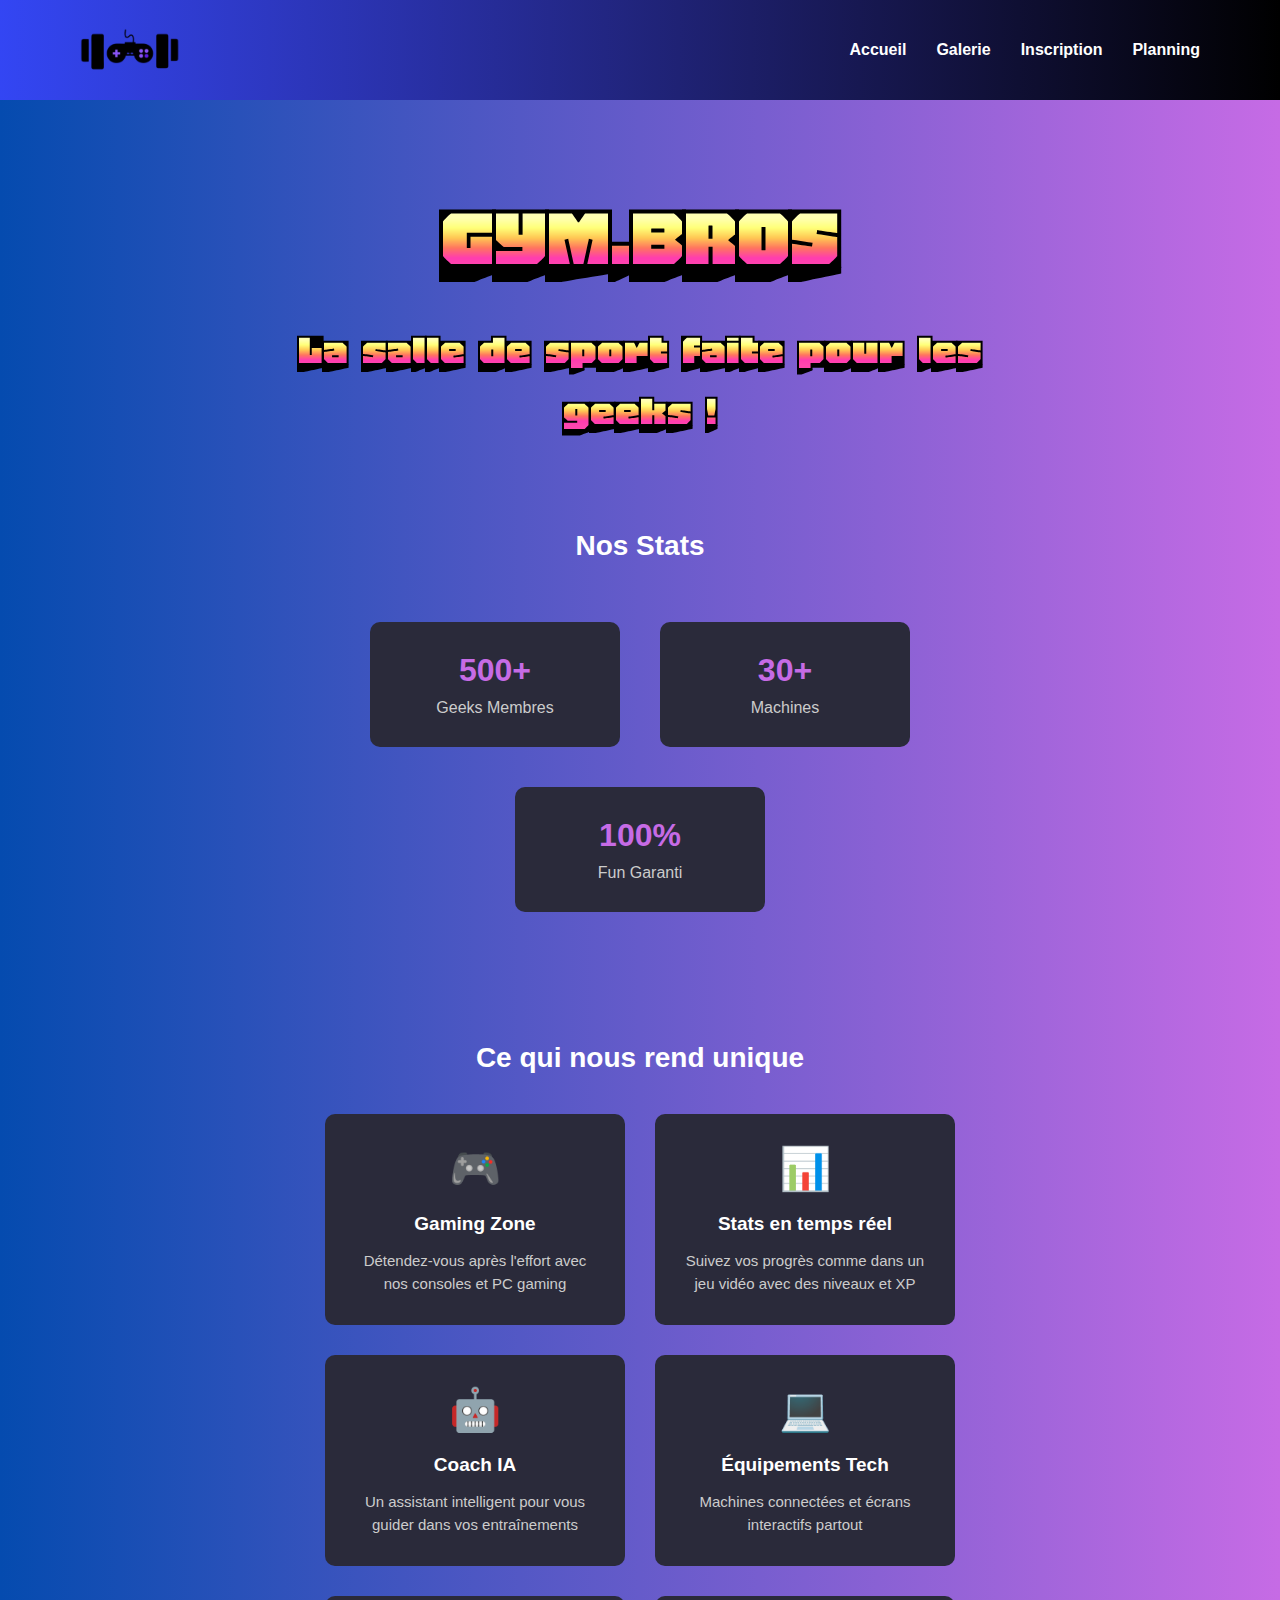
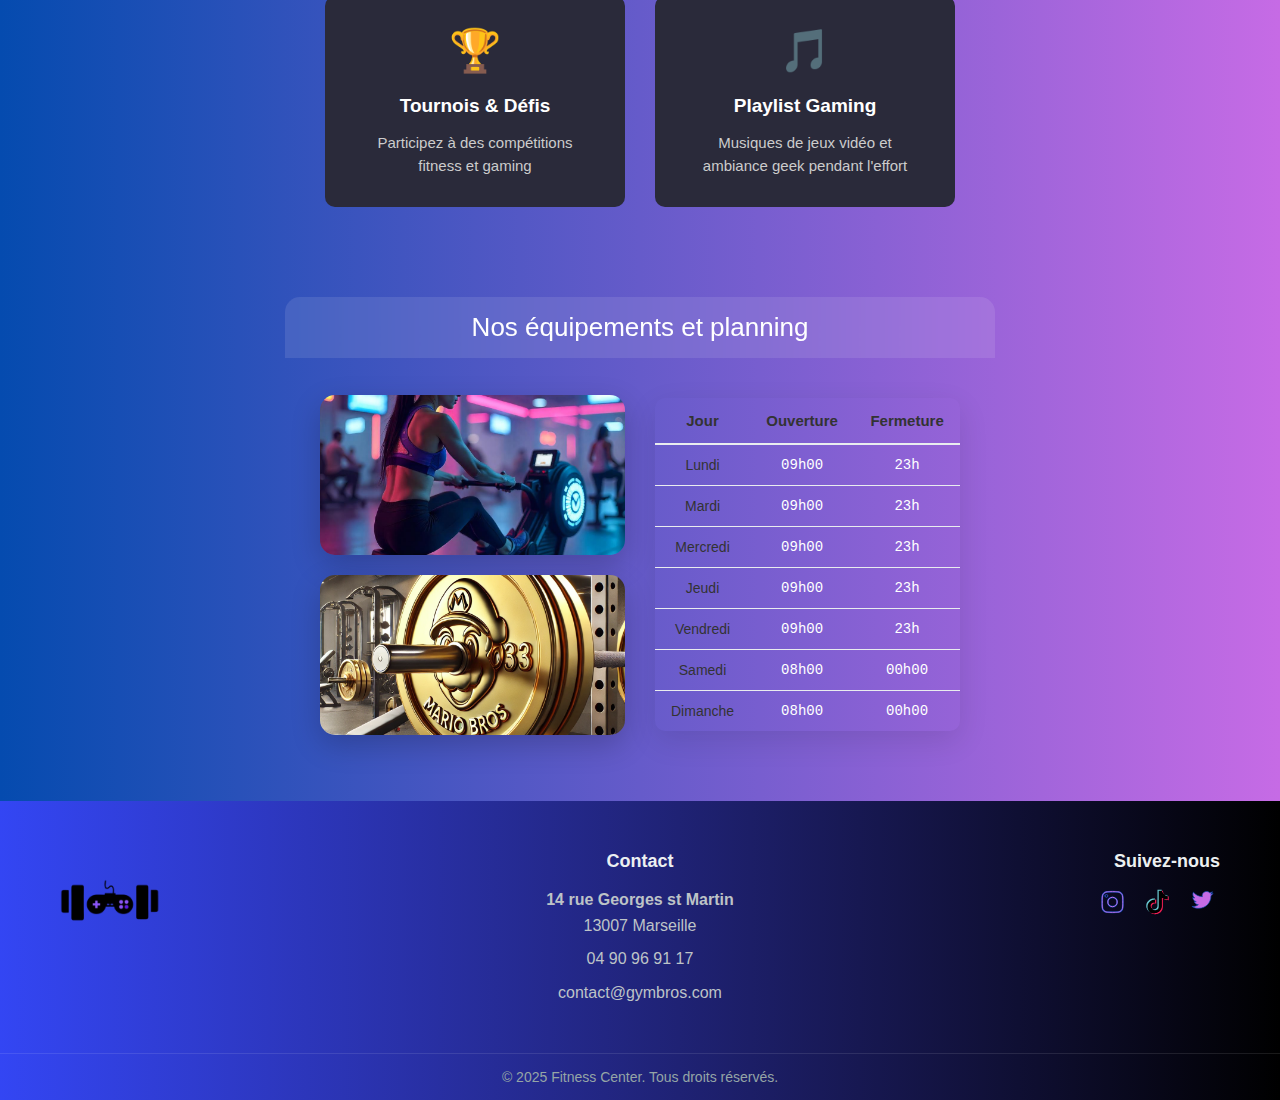
<file: LA VRAIE SALLE DE SPORT/index.html>
<!DOCTYPE html>
<html lang="fr">

<head>
    <meta charset="UTF-8">
    <title>GeekFit - Salle de Sport pour Geeks</title>
    <link rel="stylesheet" href="assets/CSS/style.css">
    <link rel="preconnect" href="https://fonts.googleapis.com">
    <link rel="preconnect" href="https://fonts.gstatic.com" crossorigin>
    <link href="https://fonts.googleapis.com/css2?family=Honk&display=swap" rel="stylesheet">
    <title>Accueil</title>
</head>

<body>
    <!-- Barre de navigation -->
    <header>
            <nav>
                <img src="assets/IMG/logogym.png" alt="logo muscu" height="100px" width="100px">
            <div class="right">
                <a href="index.html">Accueil</a>
                <a href="gallery.html">Galerie</a>
                <a href="inscription.html">Inscription</a>
                <a href="planning.html">Planning</a>
            </div>
            </nav>
    </header>

    <!-- Section principale -->
    <section class="hero">
        <div class="container">
            <h1>GYM.BROS</h1>
            <p>La salle de sport faite pour les geeks !</p>
        </div>
    </section>

    <!-- Section statistiques -->
    <section class="stats">
        <div class="container">
            <h2>Nos Stats</h2>
            <div class="stats-grid">
                <div class="stat-item">
                    <div class="stat-number">500+</div>
                    <div class="stat-label">Geeks Membres</div>
                </div>
                <div class="stat-item">
                    <div class="stat-number">30+</div>
                    <div class="stat-label">Machines</div>
                </div>
                <div class="stat-item">
                    <div class="stat-number">100%</div>
                    <div class="stat-label">Fun Garanti</div>
                </div>
            </div>
        </div>
    </section>

    <!-- Section fonctionnalités -->
    <section class="features">
        <div class="container">
            <h2>Ce qui nous rend unique</h2>
            <div class="features-grid">
                <div class="feature-card">
                    <div class="feature-icon">🎮</div>
                    <h3 class="feature-title">Gaming Zone</h3>
                    <p class="feature-text">Détendez-vous après l'effort avec nos consoles et PC gaming</p>
                </div>

                <div class="feature-card">
                    <div class="feature-icon">📊</div>
                    <h3 class="feature-title">Stats en temps réel</h3>
                    <p class="feature-text">Suivez vos progrès comme dans un jeu vidéo avec des niveaux et XP</p>
                </div>

                <div class="feature-card">
                    <div class="feature-icon">🤖</div>
                    <h3 class="feature-title">Coach IA</h3>
                    <p class="feature-text">Un assistant intelligent pour vous guider dans vos entraînements</p>
                </div>

                <div class="feature-card">
                    <div class="feature-icon">💻</div>
                    <h3 class="feature-title">Équipements Tech</h3>
                    <p class="feature-text">Machines connectées et écrans interactifs partout</p>
                </div>

                <div class="feature-card">
                    <div class="feature-icon">🏆</div>
                    <h3 class="feature-title">Tournois & Défis</h3>
                    <p class="feature-text">Participez à des compétitions fitness et gaming</p>
                </div>

                <div class="feature-card">
                    <div class="feature-icon">🎵</div>
                    <h3 class="feature-title">Playlist Gaming</h3>
                    <p class="feature-text">Musiques de jeux vidéo et ambiance geek pendant l'effort</p>
                </div>
            </div>
        </div>
    </section>

    <!-- Section machine et tableau -->
    <section>
        <div class="section-container">
            <div class="section-header">

                <h2 class="section-title">Nos équipements et planning</h2>
            </div>

            <div class="content-wrapper">
                <div class="images-section">
                    <div class="image-container">
                        <img src="assets/IMG/freepik__a-connected-rower-in-the-style-of-nintendos-mario-__89651.jpeg"
                            alt="Équipement fitness moderne">
                    </div>
                    <div class="image-container">
                        <img src="assets/IMG/mariopoid.webp" alt="Équipement de musculation">
                    </div>
                </div>

                <div class="planning-section">
                    <table class="planning-table">
                        <thead>
                            <tr>
                                <th>Jour</th>
                                <th>Ouverture</th>
                                <th>Fermeture</th>
                            </tr>
                        </thead>
                        <tbody>
                            <tr>
                                <td class="day-cell">Lundi</td>
                                <td class="time-cell">09h00</td>
                                <td class="time-cell">23h</td>
                            </tr>
                            <tr>
                                <td class="day-cell">Mardi</td>
                                <td class="time-cell">09h00</td>
                                <td class="time-cell">23h</td>
                            </tr>
                            <tr>
                                <td class="day-cell">Mercredi</td>
                                <td class="time-cell">09h00</td>
                                <td class="time-cell">23h</td>
                            </tr>
                            <tr>
                                <td class="day-cell">Jeudi</td>
                                <td class="time-cell">09h00</td>
                                <td class="time-cell">23h</td>
                            </tr>
                            <tr>
                                <td class="day-cell">Vendredi</td>
                                <td class="time-cell">09h00</td>
                                <td class="time-cell">23h</td>
                            </tr>
                            <tr>
                                <td class="day-cell">Samedi</td>
                                <td class="time-cell">08h00</td>
                                <td class="time-cell">00h00</td>
                            </tr>
                            <tr>
                                <td class="day-cell">Dimanche</td>
                                <td class="time-cell">08h00</td>
                                <td class="time-cell">00h00</td>
                            </tr>
                        </tbody>
                    </table>
                </div>
            </div>
        </div>
    </section>



<footer>
    <footer class="footer">
        <div class="footer-content">
            <!-- Logo à gauche -->
            <div class="footer-section logo-section">

                <img src="assets/IMG/logogym.png" width="100px" height="100px">
            </div>

            <!-- Contact au milieu -->
            <div class="footer-section contact-section">
                <h3>Contact</h3>
                <div class="contact-info">
                    <p><strong>14 rue Georges st Martin</strong><br>
                        13007 Marseille</p>
                    <p>04 90 96 91 17</p>
                    <p>contact@gymbros.com</p>
                </div>
            </div>

            <!-- Réseaux sociaux à droite -->
            <div class="footer-section social-section">
                <h3>Suivez-nous</h3>
                <div class="social-icons">
                    <a href=""><img src="assets/IMG/instagram-svgrepo-com.svg" width="35px" height="30px"></a>
                    <a href=""><img src="assets/IMG/tiktok-svgrepo-com.svg" width="35px" height="30px"></a>
                    <a href=""><img src="assets/IMG/twitter-154-svgrepo-com.svg" width="35px" height="30px"></a>
                </div>
            </div>
        </div>

        <div class="footer-bottom">
            <p>&copy; 2025 Fitness Center. Tous droits réservés.</p>
        </div>
    </footer>
</footer>
</body>
</html>
</file>
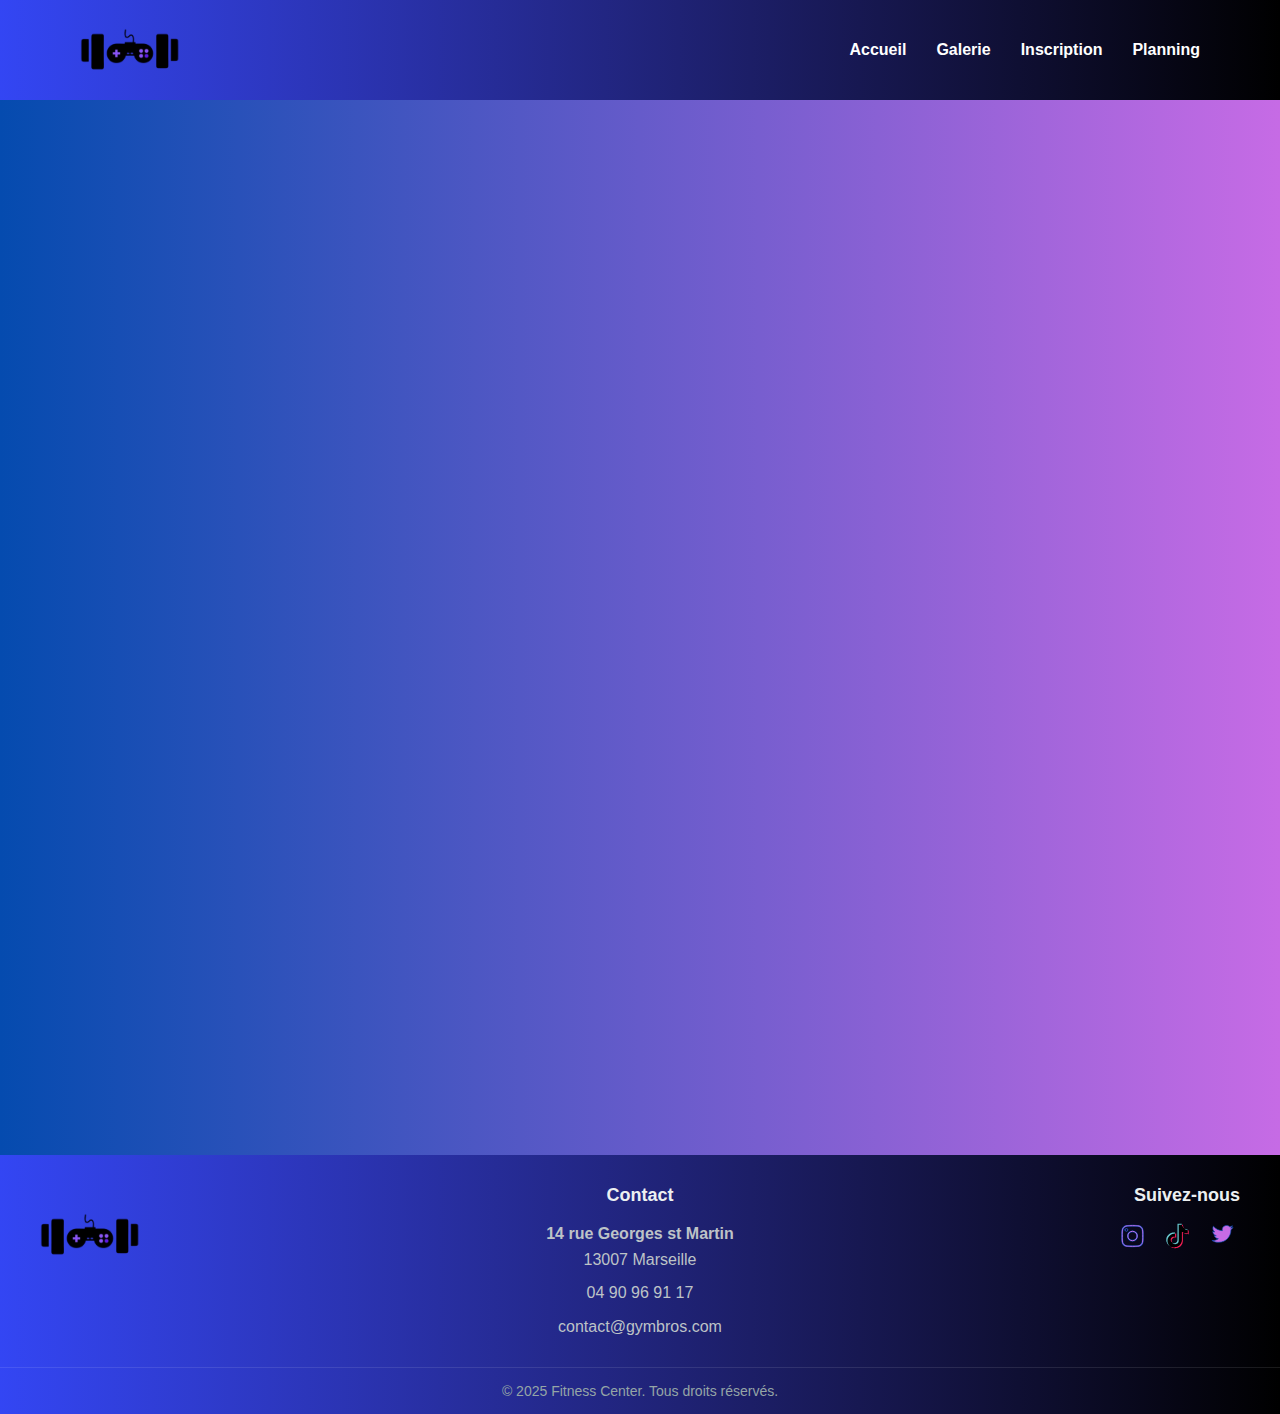
<file: LA VRAIE SALLE DE SPORT/gallery.html>
<!DOCTYPE html>
<html lang="fr">
<head>
  <meta charset="UTF-8">
  <link rel="stylesheet" href="assets/CSS/commun.css">
  <link rel="stylesheet" href="assets/CSS/gallery.css">
  <title>Galerie Responsive</title>
</head>
<body>
    <header>
            <nav>
                <img src="assets/IMG/logogym.png" alt="logo muscu" height="100px" width="100px">
            <div class="right">
                <a href="index.html">Accueil</a>
                <a href="gallery.html">Galerie</a>
                <a href="inscription.html">Inscription</a>
                <a href="planning.html">Planning</a>
            </div>
            </nav>
    </header>



  <section class="gallery">
    <img src="assets/IMG/couple.png" alt="Image 1">
    <img src="assets/IMG/haltère.jpg" alt="Image 2">
    <img src="assets/IMG/monsterhunter.webp" alt="Image 3">
    <img src="assets/IMG/sallemario.webp" alt="Image 4">
    <img src="assets/IMG/couple.png" alt="Image 5">
    <img src="assets/IMG/haltère.jpg" alt="Image 6">
    <img src="assets/IMG/monsterhunter.webp"Image 7">
    <img src="assets/IMG/sallemario.webp" alt="Image 8">
    <img src="assets/IMG/couple.png" alt="Image 9">
    <img src="assets/IMG/haltère.jpg" alt="Image 10">
    <img src="assets/IMG/monsterhunter.webp" alt="Image 11">
    <img src="assets/IMG/sallemario.webp" alt="Image 12">
    <img src="assets/IMG/couple.png" alt="Image 13">
    <img src="assets/IMG/haltère.jpg" alt="Image 14">
    <img src="assets/IMG/monsterhunter.webp" alt="Image 15">
    <img src="assets/IMG/sallemario.webp" alt="Image 16">
  </section>
<footer>
    <footer class="footer">
        <div class="footer-content">
            <!-- Logo à gauche -->
            <div class="footer-section logo-section">

                <img src="assets/IMG/logogym.png" width="100px" height="100px">
            </div>

            <!-- Contact au milieu -->
            <div class="footer-section contact-section">
                <h3>Contact</h3>
                <div class="contact-info">
                    <p><strong>14 rue Georges st Martin</strong><br>
                        13007 Marseille</p>
                    <p>04 90 96 91 17</p>
                    <p>contact@gymbros.com</p>
                </div>
            </div>

            <!-- Réseaux sociaux à droite -->
            <div class="footer-section social-section">
                <h3>Suivez-nous</h3>
                <div class="social-icons">
                    <a href=""><img src="assets/IMG/instagram-svgrepo-com.svg" width="35px" height="30px"></a>
                    <a href=""><img src="assets/IMG/tiktok-svgrepo-com.svg" width="35px" height="30px"></a>
                    <a href=""><img src="assets/IMG/twitter-154-svgrepo-com.svg" width="35px" height="30px"></a>
                </div>
            </div>
        </div>

        <div class="footer-bottom">
            <p>&copy; 2025 Fitness Center. Tous droits réservés.</p>
        </div>
    </footer>
</footer>
</body>
</html>
</file>
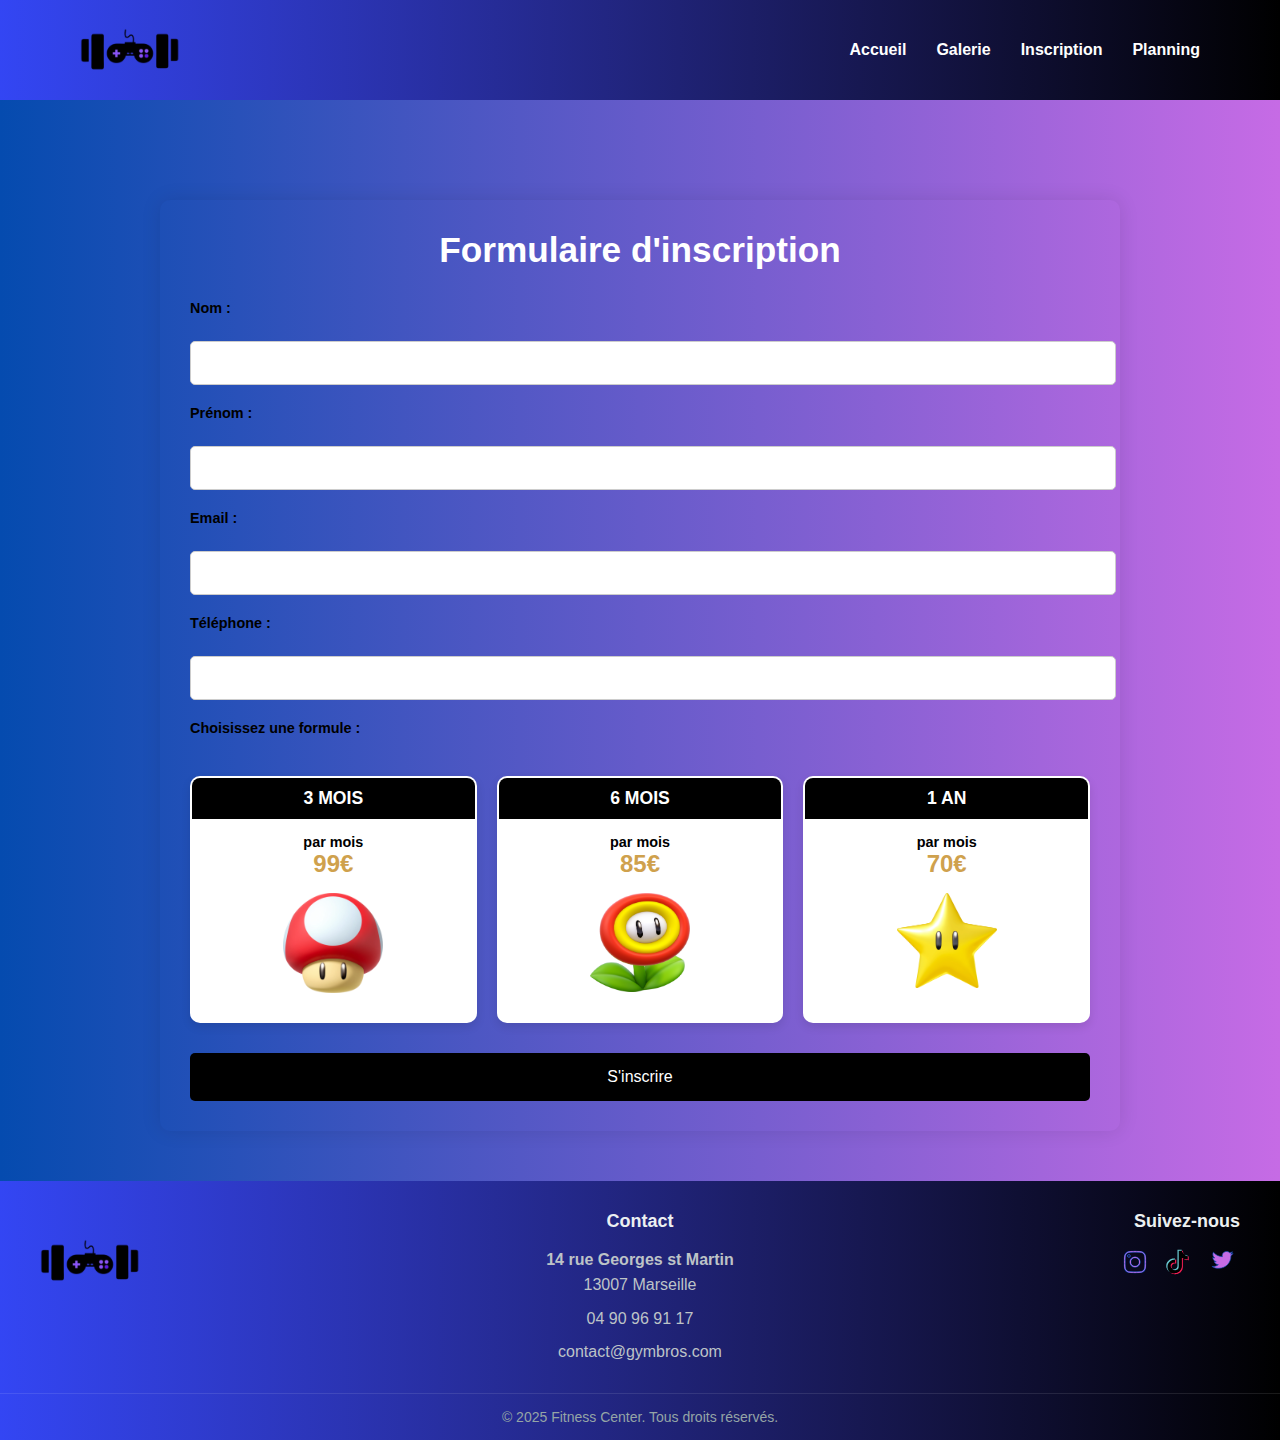
<file: LA VRAIE SALLE DE SPORT/inscription.html>
<!DOCTYPE html>
<html lang="fr">
<head>
  <meta charset="UTF-8">
  <title>Inscription - Abonnement</title>
  <link rel="stylesheet" href="assets/CSS/commun.css">
  <link rel="stylesheet" href="assets/CSS/inscription.css">
  
</head>
<body>
   <header>
            <nav>
                <img src="assets/IMG/logogym.png" alt="logo muscu" height="100px" width="100px">
            <div class="right">
                <a href="index.html">Accueil</a>
                <a href="gallery.html">Galerie</a>
                <a href="inscription.html">Inscription</a>
                <a href="planning.html">Planning</a>
            </div>
            </nav>
    </header>

  <div class="container">
    <h2>Formulaire d'inscription</h2>
    <form>
      <label for="nom">Nom :</label>
      <input type="text" id="nom" name="nom" required>

      <label for="prenom">Prénom :</label>
      <input type="text" id="prenom" name="prenom" required>

      <label for="email">Email :</label>
      <input type="email" id="email" name="email" required>

      <label for="tel">Téléphone :</label>
      <input type="tel" id="tel" name="tel" required>

      <label>Choisissez une formule :</label>
      <div class="abonnements">
        <label class="card">
          <input type="radio" name="abonnement" value="3mois" required>
          <h3>3 MOIS</h3>
          <p>par mois</p>
          <div class="price">99€</div>
          <img src="assets/IMG/Champi_MK8.webp" alt="7.5kg">
        </label>

        <label class="card">
          <input type="radio" name="abonnement" value="6mois">
          <h3>6 MOIS</h3>
          <p>par mois</p>
          <div class="price">85€</div>
          <img src="assets/IMG/SM3DWFleurDeFeu.webp" alt="25kg">
        </label>

        <label class="card">
          <input type="radio" name="abonnement" value="1an">
          <h3>1 AN</h3>
          <p>par mois</p>
          <div class="price">70€</div>
          <img src="assets/IMG/MK8SuperEtoile.webp" alt="50kg">
        </label>
      </div>

      <input type="submit" value="S'inscrire">
    </form>
  </div>
  <footer>
    <footer class="footer">
        <div class="footer-content">
            <!-- Logo à gauche -->
            <div class="footer-section logo-section">

                <img src="assets/IMG/logogym.png" width="100px" height="100px">
            </div>

            <!-- Contact au milieu -->
            <div class="footer-section contact-section">
                <h3>Contact</h3>
                <div class="contact-info">
                    <p><strong>14 rue Georges st Martin</strong><br>
                        13007 Marseille</p>
                    <p>04 90 96 91 17</p>
                    <p>contact@gymbros.com</p>
                </div>
            </div>

            <!-- Réseaux sociaux à droite -->
            <div class="footer-section social-section">
                <h3>Suivez-nous</h3>
                <div class="social-icons">
                    <a href=""><img src="assets/IMG/instagram-svgrepo-com.svg"35px" height="30px"></a>
                    <a href=""><img src="assets/IMG/tiktok-svgrepo-com.svg" width="35px" height="30px"></a>
                    <a href=""><img src="assets/IMG/twitter-154-svgrepo-com.svg" width="35px" height="30px"></a>
                </div>
            </div>
        </div>

        <div class="footer-bottom">
            <p>&copy; 2025 Fitness Center. Tous droits réservés.</p>
        </div>
    </footer>
</footer>
</body>
</html>
</file>
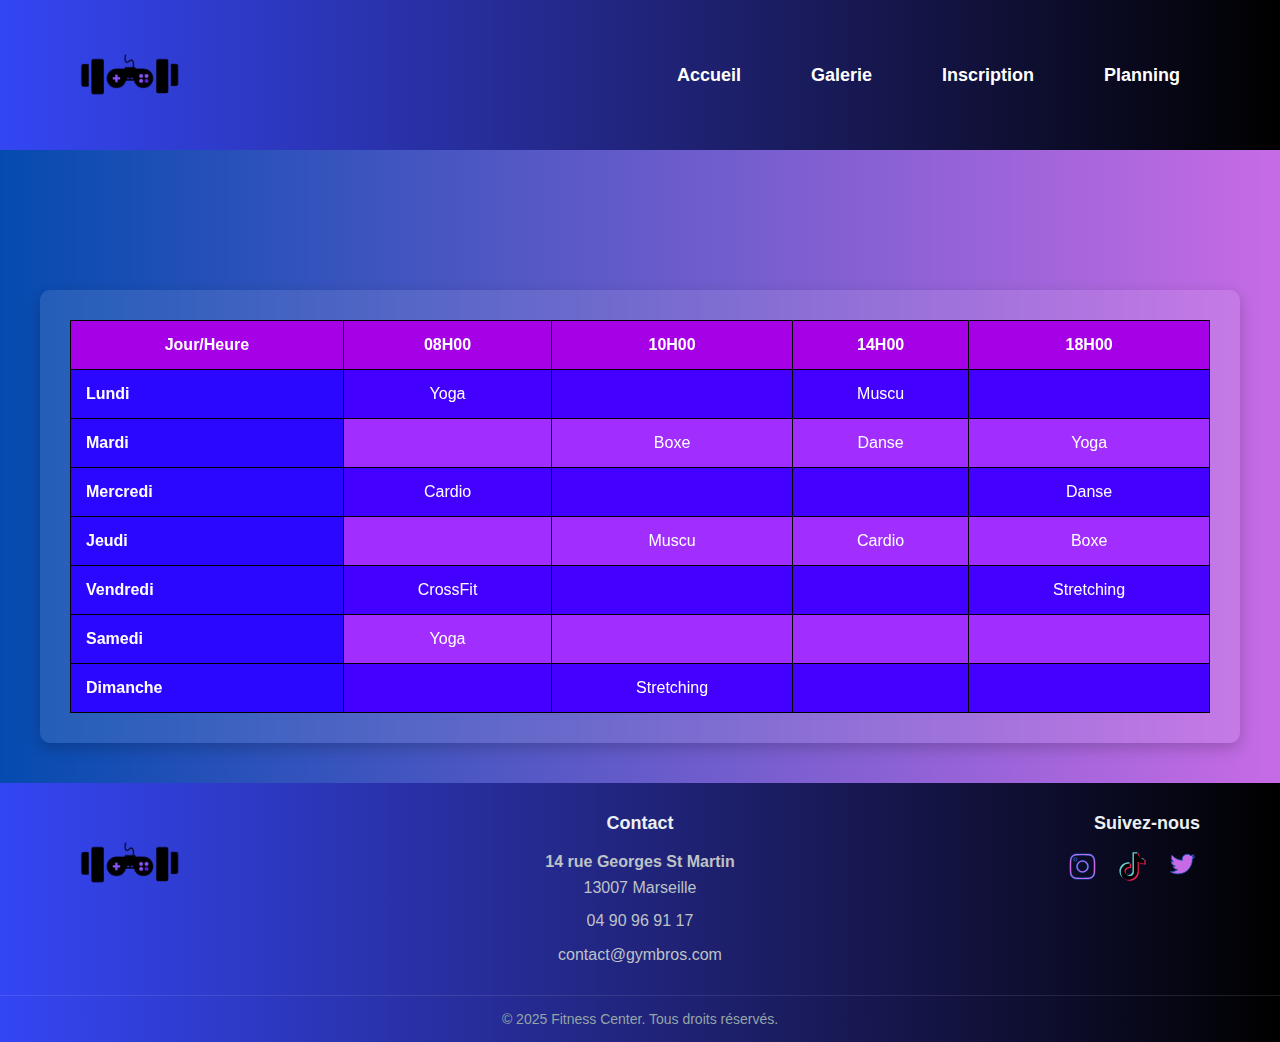
<file: LA VRAIE SALLE DE SPORT/planning.html>
<!DOCTYPE html>
<html lang="fr">
<head>
    <meta charset="UTF-8">
    <meta name="viewport" content="width=device-width, initial-scale=1.0">
    <title>Planning - Fitness Center</title>
    <link rel="stylesheet" href="assets/CSS/commun.css">
    <link rel="stylesheet" href="assets/CSS/planning.css">
</head>

<body>
    <header>
        <nav>
            <img src="assets/IMG/logogym.png" alt="logo muscu" class="logo">
            <div class="right">
                <a href="index.html">Accueil</a>
                <a href="gallery.html">Galerie</a>
                <a href="inscription.html">Inscription</a>
                <a href="planning.html">Planning</a>
            </div>
        </nav>
    </header>

    <main>
        <div class="table-container">
            <table>
                <thead>
                    <tr>
                        <th>Jour/Heure</th>
                        <th>08H00</th>
                        <th>10H00</th>
                        <th>14H00</th>
                        <th>18H00</th>
                    </tr>
                </thead>
                <tbody>
                    <tr>
                        <td>Lundi</td>
                        <td>Yoga</td>
                        <td></td>
                        <td>Muscu</td>
                        <td></td>
                    </tr>
                    <tr>
                        <td>Mardi</td>
                        <td></td>
                        <td>Boxe</td>
                        <td>Danse</td>
                        <td>Yoga</td>
                    </tr>
                    <tr>
                        <td>Mercredi</td>
                        <td>Cardio</td>
                        <td></td>
                        <td></td>
                        <td>Danse</td>
                    </tr>
                    <tr>
                        <td>Jeudi</td>
                        <td></td>
                        <td>Muscu</td>
                        <td>Cardio</td>
                        <td>Boxe</td>
                    </tr>
                    <tr>
                        <td>Vendredi</td>
                        <td>CrossFit</td>
                        <td></td>
                        <td></td>
                        <td>Stretching</td>
                    </tr>
                    <tr>
                        <td>Samedi</td>
                        <td>Yoga</td>
                        <td></td>
                        <td></td>
                        <td></td>
                    </tr>
                    <tr>
                        <td>Dimanche</td>
                        <td></td>
                        <td>Stretching</td>
                        <td></td>
                        <td></td>
                    </tr>
                </tbody>
            </table>
        </div>
    </main>

    <footer>
        <div class="footer-content">
            <!-- Logo à gauche -->
            <div class="footer-section logo-section">
                <img src="assets/IMG/logogym.png" alt="Logo Fitness Center">
            </div>

            <!-- Contact au milieu -->
            <div class="footer-section contact-section">
                <h3>Contact</h3>
                <div class="contact-info">
                    <p><strong>14 rue Georges St Martin</strong><br>
                        13007 Marseille</p>
                    <p>04 90 96 91 17</p>
                    <p>contact@gymbros.com</p>
                </div>
            </div>

            <!-- Réseaux sociaux à droite -->
            <div class="footer-section social-section">
                <h3>Suivez-nous</h3>
                <div class="social-icons">
                    <a href="#" aria-label="Instagram">
                        <img src="assets/IMG/instagram-svgrepo-com.svg" alt="Instagram">
                    </a>
                    <a href="#" aria-label="TikTok">
                        <img src="assets/IMG/tiktok-svgrepo-com.svg" alt="TikTok">
                    </a>
                    <a href="#" aria-label="Twitter">
                        <img src="assets/IMG/twitter-154-svgrepo-com.svg" alt="Twitter">
                    </a>
                </div>
            </div>
        </div>

        <div class="footer-bottom">
            <p>&copy; 2025 Fitness Center. Tous droits réservés.</p>
        </div>
    </footer>
</body>
</html>
</file>
<file: LA VRAIE SALLE DE SPORT/assets/CSS/style.css>
* {
    margin: 0;
    padding: 0;
    box-sizing: border-box;
}

body {
    font-family: Arial, sans-serif;
    color: white;
    background: linear-gradient(to right, #054BAF, #C66BE5);
}

/* Barre de navigation */
header {
    background: linear-gradient(to right, rgba(59, 69, 255, 0.856), #000000);
    padding: 0 40px;
    align-content: space-between;
    margin-bottom: 100px;
    nav {
        display: flex;
        align-items: center;
        justify-content: space-between;
        padding: 0 40px; 
    }
    .right {
        display: flex;
        gap: 30px; 
    }
    
    .right a {
        text-decoration: none;
        color: rgb(255, 255, 255);
        font-weight: bold;
    }
    
    a:hover{
        color: #C66BE5;
    }
}



/* Section principale (hero) */
.hero {
    height: 300px;
    display: flex;
    align-items: center;
    justify-content: center;
    text-align: center;
}

.hero h1 {
    font-size: 150px;
    color: #000000;
    margin-bottom: 20px;
    font-family: "Honk", system-ui;
    font-optical-sizing: auto;
    font-weight: 400;
    font-style: normal;
    font-variation-settings:
        "MORF" 15,
        "SHLN" 50;

}

.hero p {
    font-size: 75px;
    color: #cccccc;
    margin-bottom: 30px;
    font-family: "Honk", system-ui;
    font-optical-sizing: auto;
    font-weight: 400;
    font-style: normal;
    font-variation-settings:
        "MORF" 15,
        "SHLN" 50;
    
}



/* Container pour centrer le contenu */
.container {
    max-width: 1000px;
    margin: 0 auto;
    padding: 0 20px;
}

/* Section des statistiques */
.stats {
    padding: 60px 0;
    margin-top: 30px;

}

.stats h2 {
    text-align: center;
    font-size: 32px;
    margin-bottom: 40px;
    color: #ffffff;
}

.stats-grid {
    display: flex;
    justify-content: space-around;
    flex-wrap: wrap;
}

.stat-item {
    text-align: center;
    margin: 20px;
    background-color: #2a2a3a;
    padding: 30px 20px;
    border-radius: 10px;
    min-width: 200px;
}

.stat-number {
    font-size: 36px;
    color: #C66BE5;
    font-weight: bold;
}

.stat-label {
    font-size: 16px;
    color: #cccccc;
    margin-top: 10px;
}

/* Section des fonctionnalités */
.features {
    padding: 60px 0;

}

.features h2 {
    text-align: center;
    font-size: 32px;
    margin-bottom: 40px;
    color: #ffffff;
}

.features-grid {
    display: flex;
    flex-wrap: wrap;
    gap: 30px;
    justify-content: center;
}

.feature-card {
    background-color: #2a2a3a;
    padding: 30px;
    border-radius: 10px;
    width: 300px;
    text-align: center;
}

.feature-icon {
    font-size: 48px;
    
    margin-bottom: 20px;
}

.feature-title {
    font-size: 20px;
    margin-bottom: 15px;
    color: white;
}

.feature-text {
    color: #cccccc;
    line-height: 1.5;
}



section>.table {
    display: flex;
    justify-content: flex-end;
}

table {
    margin: 5px;
    width: 100px;
    box-shadow: 0 2px 10px black;
    border-collapse: collapse;
}

.section-container {
    max-width: 1200px;
    margin: 0 auto;
    padding: 40px 20px;
}

.section-header {
    background: rgba(255, 255, 255, 0.1);
    backdrop-filter: blur(10px);
    border-radius: 15px 15px 0 0;
    padding: 15px 25px;
    margin-bottom: 0;
}

.section-number {
    color: rgba(255, 255, 255, 0.8);
    font-size: 14px;
    font-weight: 500;
    margin-bottom: 5px;
}

.section-title {
    color: white;
    font-size: 28px;
    font-weight: 300;
    text-align: center;
    margin: 0;
}

.content-wrapper {
    border-radius: 0 0 15px 15px;
    padding: 40px;
    display: flex;
    align-items: center;
    gap: 40px;
    min-height: 400px;
}

.images-section {
    flex: 1;
    display: flex;
    flex-direction: column;
    gap: 20px;
    align-items: center;
}

.image-container {
    border-radius: 15px;
    overflow: hidden;
    box-shadow: 0 10px 30px rgba(0, 0, 0, 0.2);
    transition: transform 0.3s ease;
    width: 100%;
    max-width: 350px;
}

.image-container:hover {
    transform: translateY(-5px);
}

.image-container img {
    width: 100%;
    height: 180px;
    object-fit: cover;
    display: block;
}

.planning-section {
    flex: 1;
    display: flex;
    flex-direction: column;
    align-items: center;
    justify-content: center;
}

.planning-table {
    width: 100%;
    max-width: 400px;
    border-collapse: collapse;
    border-radius: 10px;
    box-shadow: 0 10px 30px rgba(0, 0, 0, 0.1);
}

.planning-table th {
    padding: 15px;
    text-align: center;
    font-weight: 600;
    color: #333;
    border-bottom: 2px solid #e9ecef;
}

.planning-table td {
    padding: 12px 15px;
    text-align: center;
    border-bottom: 1px solid #e9ecef;
    
}

.planning-table tr:last-child td {
    border-bottom: none;
}


.day-cell {
    font-weight: 500;
    color: #333;
}

.time-cell {
    font-family: 'Courier New', monospace;
    font-weight: 500;
}


/*footer*/
.footer {
    background: linear-gradient(to right, rgba(59, 69, 255, 0.856), #000000);
    color: white;
    padding: 30px 0 15px 0;
}

.footer-content {
    max-width: 1200px;
    margin:  auto;
    padding:  20px;
    display: grid;
    grid-template-columns: 1fr 1fr 1fr;
    gap: 30px;
    align-items: start;
}

.footer-section h3 {
    margin-bottom: 15px;
    font-size: 18px;
    color: #ecf0f1;
}

.logo-section .logo {
    
    color: #2c3e50;
    padding: 15px 20px;
    border-radius: 8px;
    font-weight: bold;
    display: inline-block;
}

.contact-section {
    text-align: center;
}

.contact-info {
    line-height: 1.6;
    color: #bdc3c7;
}

.contact-info p {
    margin-bottom: 8px;
}

.social-section {
    text-align: right;
}

.social-icons {
    display: flex;
    gap: 10px;
    justify-content: flex-end;
    margin-top: 10px;
}

.social-icon {
    width: 40px;
    height: 40px;
    background: rgba(255, 255, 255, 0.1);
    border-radius: 50%;
    display: flex;
    align-items: center;
    justify-content: center;
    cursor: pointer;
    
    font-size: 18px;
}



.footer-bottom {
    border-top: 1px solid rgba(255, 255, 255, 0.1);
    margin-top: 20px;
    padding-top: 15px;
    text-align: center;
    color: #95a5a6;
    font-size: 14px;
}

@media (min-width: 768px) {
    .navbar {
        padding: 15px 0;
        margin-bottom: 70px;
    }
    
    .nav-container {
        padding: 0 30px;
    }
    
    .nav-links a {
        font-size: 16px;
        margin-left: 20px;
    }
    
    .hero {
        height: 250px;
    }
    
    .hero h1 {
        font-size: 100px;
    }
    
    .hero p {
        font-size: 50px;
    }
    
    .container {
        max-width: 750px;
        padding: 0 20px;
    }
    
    .stats {
        padding: 50px 0;
    }
    
    .stats h2 {
        font-size: 28px;
    }
    
    .stats-grid {
        flex-direction: row;
        flex-wrap: wrap;
        justify-content: center;
    }
    
    .stat-item {
        width: 45%;
        max-width: 250px;
        padding: 30px 20px;
    }
    
    .stat-number {
        font-size: 32px;
    }
    
    .stat-label {
        font-size: 16px;
    }
    
    .features h2 {
        font-size: 28px;
    }
    
    .features-grid {
        flex-direction: row;
        flex-wrap: wrap;
        justify-content: center;
    }
    
    .feature-card {
        width: 45%;
        max-width: 300px;
    }
    
    .feature-icon {
        font-size: 42px;
    }
    
    .feature-title {
        font-size: 19px;
    }
    
    .feature-text {
        font-size: 15px;
    }
    
    .section-container {
        max-width: 750px;
        padding: 30px 20px;
    }
    
    .section-title {
        font-size: 26px;
    }
    
    .content-wrapper {
        padding: 35px;
        gap: 30px;
    }
    
    .image-container img {
        height: 160px;
    }
    
    .planning-table {
        max-width: 380px;
    }
    
    .planning-table th {
        padding: 14px;
        font-size: 15px;
    }
    
    .planning-table td {
        padding: 12px 14px;
        font-size: 14px;
    }
    
    .footer-content {
        grid-template-columns: 1fr 1fr 1 fr;
        gap: 30px;
        text-align: left;
    }
    
    .social-section {
        text-align: right;
    }
    
    .social-icons {
        justify-content: flex-end;
    }
    
    .social-icon {
        width: 38px;
        height: 38px;
        font-size: 17px;
    }
}
</file>
<file: LA VRAIE SALLE DE SPORT/assets/CSS/commun.css>
* {
    margin: 0;
    padding: 0;

}

body {
    font-family: Arial, sans-serif;
    color: white;
    background: linear-gradient(to right, #054BAF, #C66BE5);
}

header {
    background: linear-gradient(to right, rgba(59, 69, 255, 0.856), #000000);
    padding: 0 40px;
    align-content: space-between;
    margin-bottom: 100px;
    nav {
        display: flex;
        align-items: center;
        justify-content: space-between;
        padding: 0 40px; 
    }
    .right {
        display: flex;
        gap: 30px; 
    }
    
    .right a {
        text-decoration: none;
        color: rgb(255, 255, 255);
        font-weight: bold;
    }
    
    a:hover{
        color: #C66BE5;
    }
}
.footer {
    background: linear-gradient(to right, rgba(59, 69, 255, 0.856), #000000);
    color: white;
    padding: 30px 0 15px 0;
}

.footer-content {
    max-width: 1200px;
    margin: 0 auto;
    padding: 0 20px;
    display: grid;
    grid-template-columns: 1fr 1fr 1fr;
    gap: 30px;
    align-items: start;
}

.footer-section h3 {
    margin-bottom: 15px;
    font-size: 18px;
    color: #ecf0f1;
}

.logo-section .logo {
    background: white;
    color: #2c3e50;
    padding: 15px 20px;
    border-radius: 8px;
    font-weight: bold;
    display: inline-block;
}

.contact-section {
    text-align: center;
}

.contact-info {
    line-height: 1.6;
    color: #bdc3c7;
}

.contact-info p {
    margin-bottom: 8px;
}

.social-section {
    text-align: right;
}

.social-icons {
    display: flex;
    gap: 10px;
    justify-content: flex-end;
    margin-top: 10px;
}

.social-icon {
    width: 40px;
    height: 40px;
    background: rgba(255, 255, 255, 0.1);
    border-radius: 50%;
    display: flex;
    align-items: center;
    justify-content: center;
    cursor: pointer;
    transition: all 0.3s ease;
    font-size: 18px;
}

.social-icon:hover {
    background: rgba(255, 255, 255, 0.2);
    transform: translateY(-2px);
}

.footer-bottom {
    border-top: 1px solid rgba(255, 255, 255, 0.1);
    margin-top: 20px;
    padding-top: 15px;
    text-align: center;
    color: #95a5a6;
    font-size: 14px;
}
</file>
<file: LA VRAIE SALLE DE SPORT/assets/CSS/gallery.css>
.gallery {
    /* display: grid = crée une grille pour organiser les images */
    display: grid;

    /* grid-template-columns: 1fr = 1 seule colonne qui prend toute la largeur */
    grid-template-columns: 1fr;

    /* espace de 15px entre chaque image */
    gap: 15px;

    /*  espace de 20px autour de la galerie */
    padding: 20px;

    /* la galerie ne dépassera jamais 1200px de large */
    max-width: 1000px;

    /* centre la galerie sur la page */
    margin: 0 auto;
}

/* Style pour TOUTES les images de la galerie */
.gallery img {
    /*   l'image prend toute la largeur de sa case */
    width: 100%;

    /*toutes les images font 250px de haut */
    height: 250px;

    /*  l'image remplit sa case sans se déformer */
    object-fit: cover;

    /*  coins arrondis de 8px */
    border-radius: 8px;

    /*  ombre portée pour un effet 3D */
    box-shadow: 0 4px 8px rgba(0, 0, 0, 0.2);

    /*  animation douce quand on survole l'image */
    transition: transform 0.3s ease, box-shadow 0.3s ease;

    /*  curseur main au survol */
    cursor: pointer;
}

/* Style quand on survole une image avec la souris */
.gallery img:hover {
    /* transform: scale(1.05) = agrandit l'image de 5% */
    transform: scale(1.05);

    /* Ombre plus forte au survol */
    box-shadow: 0 8px 16px rgba(0, 0, 0, 0.3);
}


@media (min-width: 768px) {
    .gallery {
        /* repeat(2, 1fr) = 2 colonnes de taille égale */
        grid-template-columns: repeat(2, 1fr);

        /* Plus d'espace entre les images */
        gap: 20px;
        padding: 30px;
    }


    .gallery img {
        height: 220px;
    }
}

/* 
@media (min-width: 1024px) = à partir de 1024px de largeur d'écran
*/

@media (min-width: 1024px) {
    .gallery {
        /* repeat(4, 1fr) = 4 colonnes de taille égale */
        grid-template-columns: repeat(4, 1fr);

        /* Encore plus d'espace */
        gap: 25px;
        padding: 40px;
    }

    /* Images moins hautes sur desktop car plus petites */
    .gallery img {
        height: 200px;
    }
}


/*  Animation */

.gallery img {
    /* opacity: 0 = image invisible au départ */
    opacity: 0;

    /* Animation qui fait apparaître l'image */
    animation: fadeIn 0.6s ease-in-out forwards;
}

/* Chaque image apparaît avec un petit délai */
.gallery img:nth-child(1) {
    animation-delay: 0.1s;
}

.gallery img:nth-child(2) {
    animation-delay: 0.2s;
}

.gallery img:nth-child(3) {
    animation-delay: 0.3s;
}

.gallery img:nth-child(4) {
    animation-delay: 0.4s;
}

.gallery img:nth-child(5) {
    animation-delay: 0.5s;
}

.gallery img:nth-child(6) {
    animation-delay: 0.6s;
}

.gallery img:nth-child(7) {
    animation-delay: 0.7s;
}

.gallery img:nth-child(8) {
    animation-delay: 0.8s;
}

.gallery img:nth-child(9) {
    animation-delay: 0.9s;
}

.gallery img:nth-child(10) {
    animation-delay: 1.0s;
}

.gallery img:nth-child(11) {
    animation-delay: 1.1s;
}

.gallery img:nth-child(12) {
    animation-delay: 1.2s;
}

.gallery img:nth-child(13) {
    animation-delay: 1.3s;
}

.gallery img:nth-child(14) {
    animation-delay: 1.4s;
}

.gallery img:nth-child(15) {
    animation-delay: 1.5s;
}

.gallery img:nth-child(16) {
    animation-delay: 1.6s;
}


@keyframes fadeIn {

    /* Au début : invisible et décalée vers le bas */
    from {
        opacity: 0;
        transform: translateY(20px);
    }

    /* À la fin : visible et à sa position normale */
    to {
        opacity: 1;
        transform: translateY(0);
    }
}



/* Espace entre le header et la galerie */
header {
    margin-bottom: 30px;
}


@media (min-width: 768px) {
    header {
        margin-bottom: 40px;
    }
}


@media (min-width: 1024px) {
    header {
        margin-bottom: 50px;
    }
}

footer.footer {
    margin-top: 50px;
}


.gallery img:active {
    transform: scale(0.95);
}
</file>
<file: LA VRAIE SALLE DE SPORT/assets/CSS/inscription.css>
.container {
  /* Sur mobile : pleine largeur avec un peu d'espace */
  max-width: 80%;
  margin: 0 auto;
  background: none;
  padding: 15px; /* - de padding sur mobile */
  border-radius: 10px;
  box-shadow: 0 0 20px rgba(0,0,0,0.1);
  margin-bottom: 30px; /* - d'espace en bas */
}

h2 {
  text-align: center;
  margin-bottom: 20px; /* Moins d'espace sur mobile */
  font-size: 1.5rem; /* Taille plus petite sur mobile */
}

form {
  display: flex;
  flex-direction: column;
  gap: 15px; /* Moins d'espace entre les éléments */
}

label {
  font-weight: bold;
  color: #000;
  font-size: 0.9rem; /* Taille plus petite sur mobile */
}

input[type="text"],
input[type="email"],
input[type="tel"] {
  width: 100%;
  padding: 12px; /* Un peu plus de padding pour les doigts */
  margin-top: 5px;
  border-radius: 5px;
  border: 1px solid #ccc;
  font-size: 16px; 
}

.abonnements {
  display: flex;
  flex-direction: column; 
  gap: 15px;
  margin-top: 20px;
}

.card {
  width: 100%; /* Pleine largeur sur mobile */
  border: 2px solid transparent;
  border-radius: 10px;
  text-align: center;
  padding: 15px;
  background: #fff;
  box-shadow: 0 4px 10px rgba(0,0,0,0.1);
  transition: 0.3s;
  cursor: pointer;
  position: relative;
}

.card:hover {
  transform: translateY(-5px);
  box-shadow: 0 8px 20px rgba(0,0,0,0.2);
}

.card input[type="radio"] {
  display: none;
}

.card.selected {
  border: 2px solid #cfa14d;
  box-shadow: 0 0 15px rgba(207, 161, 77, 0.6);
}

.card h3 {
  background: #000;
  color: #fff;
  padding: 10px 0;
  border-radius: 8px 8px 0 0;
  margin: -15px -15px 15px -15px;
  font-size: 1.1rem; /* Taille adaptée mobile */
}

.card img {
  max-width: 80px; /* Plus petit sur mobile */
  height: auto;
  margin: 10px 0;
}

.price {
  font-size: 20px; /* Plus petit sur mobile */
  font-weight: bold;
  color: #cfa14d;
  margin-bottom: 5px;
}

.card small {
  color: #999;
  font-size: 0.8rem;
}

input[type="submit"] {
  padding: 15px;
  background: #000;
  color: #fff;
  border: none;
  border-radius: 5px;
  font-size: 16px;
  cursor: pointer;
  transition: background 0.3s ease;
  margin-top: 10px;
}

input[type="submit"]:hover {
  background: #cfa14d;
}

/* TABLETTES - À partir de 768px */
@media (min-width: 768px) {
  .container {
    max-width: 750px;
    padding: 25px;
    margin-bottom: 40px;
  }
  
  h2 {
    font-size: 2rem;
    margin-bottom: 25px;
  }
  
  .abonnements {
    flex-direction: row; /* TABLETTE : les cartes côte à côte */
    gap: 20px;
  }
  
  .card {
    flex: 1; /* Les cartes se partagent l'espace */
  }
  
  .card img {
    max-width: 90px;
  }
  
  .price {
    font-size: 22px;
  }
}

/* DESKTOP - À partir de 1024px */
@media (min-width: 1024px) {
  .container {
    max-width: 900px;
    padding: 30px;
    margin-bottom: 50px;
  }
  
  h2 {
    font-size: 2.2rem;
    margin-bottom: 30px;
  }
  
  form {
    gap: 20px;
  }
  
  .card img {
    max-width: 100px;
  }
  
  .price {
    font-size: 24px;
  }
}
</file>
<file: LA VRAIE SALLE DE SPORT/assets/CSS/planning.css>
* {
  margin: 0;
  padding: 0;
  box-sizing: border-box;
}

html,
body {
  height: 100%;
  font-family: Arial, sans-serif;
}

body {
  background: linear-gradient(to right, #054BAF, #C66BE5);
  display: flex;
  flex-direction: column;
  min-height: 100vh;
  color: white;
}

/* Header - Mobile first */
header {
  background: linear-gradient(to right, rgba(59, 69, 255, 0.856), #000000);
  padding: 15px 20px;
  margin-bottom: 30px;
}

nav {
  display: flex;
  flex-direction: row;
  align-items: center;
  justify-content: space-between; /* Ajouter cette ligne */
  gap: 15px;
  width: 100%; /* Assurer que nav prend toute la largeur */
}

.logo {
  max-width: 60px;
  height: auto;
  flex-shrink: 0; /* Empêcher le logo de rétrécir */
}

.right {
  display: flex;
  flex-direction: row;
  gap: 10px;
  align-items: center;
 justify-content: flex-end; /* Aligner à droite */
}

.right a {
  white-space: nowrap;
  font-size: 14px;
  padding: 5px 10px; 
  color: white;
}


.right a:hover {
  color: #C66BE5;
  
}

/* Main - Mobile first */
main {
  flex: 1;
  padding: 15px;
  display: flex;
  flex-direction: column;
  align-items: center;
  justify-content: center;
}

.table-container {
  width: 100%;
  max-width: 1200px;
  margin: 0 auto;
  overflow-x: auto;
  background: rgba(255, 255, 255, 0.1);
  backdrop-filter: blur(10px);
  border-radius: 10px;
  box-shadow: 0 5px 15px rgba(0, 0, 0, 0.2);
  padding: 15px;
}

table {
  width: 100%;
  min-width: 320px;
  border-collapse: collapse;
  font-size: 12px;
}

thead th {
  background-color: #a600e7;
  color: white;
  padding: 8px 4px;
  border: 1px solid #000000;
  text-align: center;
  font-weight: bold;
}

tbody td {
  padding: 8px 4px;
  border: 1px solid #000000;
  background-color: #4400ff;
  text-align: center;
  color: white;
}

tbody tr:nth-child(even) td {
  background-color: #a12eff;
}

td:first-child {
  font-weight: bold;
  background-color: #2c07ff !important;
  text-align: left;
  padding-left: 8px;
}

/* Footer - Mobile first */
footer {
  background: linear-gradient(to right, rgba(59, 69, 255, 0.856), #000000);
  color: white;
  padding: 20px 15px 15px 15px; /* padding horizontal pour mobile */
  margin-top: auto;
}

.footer-content {
  max-width: 1200px;
  margin: 0 auto;
  display: flex;
  flex-direction: row; 
  text-align: center;
  gap: 50px; /* Espacement entre les sections */
}

.footer-section {
  width: 100%;
}

.footer-section h3 {
  margin-bottom: 15px;
  font-size: 16px;
  color: #ecf0f1;
}

.logo-section img {
  max-width: 60px;
  height: auto;
}

.contact-info {
  line-height: 1.6;
  color: #bdc3c7;
  font-size: 14px;
}

.contact-info p {
  margin-bottom: 8px;
}

.social-icons {
  display: flex;
  gap: 10px;
  justify-content: center;
  margin-top: 10px;
}

.social-icons a {
  transition: transform 0.3s ease;
}

.social-icons a:hover {
  transform: scale(1.1);
}

.social-icons img {
  width: 30px;
  height: 30px;
}

.footer-bottom {
  border-top: 1px solid rgba(255, 255, 255, 0.1);
  margin-top: 20px;
  padding-top: 15px;
  text-align: center;
  color: #95a5a6;
  font-size: 12px;
}

/* Tablette (768px et plus) */
@media (min-width: 768px) {
  header {
    padding: 20px 30px;
    margin-bottom: 70px;
  }

  nav {
    flex-direction: row;
    justify-content: space-between;
    align-items: center;
  }

  .logo {
    max-width: 80px;
  }

  .right {
    flex-direction: row;
    gap: 20px;
    width: auto;
  }

  .right a {
    width: auto;
    max-width: none;
    padding: 10px 18px;
    font-size: 16px;
  }

  main {
    padding: 30px 20px;
  }

  .table-container {
    padding: 25px;
  }

  table {
    font-size: 14px;
    min-width: 600px;
  }

  thead th {
    padding: 12px 8px;
  }

  tbody td {
    padding: 12px 8px;
  }

  td:first-child {
    padding-left: 12px;
  }

  footer {
    padding: 30px 0 15px 0;
  }

  .footer-content {
    flex-direction: row;
    justify-content: space-between;
    align-items: start;
    text-align: left;
    padding: 0 30px;
  }

  .footer-section {
    flex: 1;
  }

  .footer-section h3 {
    font-size: 18px;
  }

  .contact-section {
    text-align: center;
  }

  .contact-info {
    font-size: 15px;
  }

  .social-section {
    text-align: right;
  }

  .social-icons {
    justify-content: flex-end;
    gap: 15px;
  }

  .social-icons img {
    width: 35px;
    height: 35px;
  }

  .logo-section img {
    max-width: 80px;
  }

  .footer-bottom {
    font-size: 14px;
  }
}

/* Desktop (1024px et plus) */
@media (min-width: 1024px) {
  header {
    padding: 25px 40px;
    margin-bottom: 100px;
    align-content: center;
  }

  .logo {
    max-width: 100px;
  }

  .right {
    gap: 30px;
  }

  .right a {
    padding: 10px 20px;
    font-size: 18px;
  }

  main {
    padding: 40px 20px;
  }

  .table-container {
    padding: 30px;
  }

  table {
    font-size: 16px;
    min-width: 700px;
  }

  thead th {
    padding: 15px 10px;
  }

  tbody td {
    padding: 15px 10px;
  }

  td:first-child {
    padding-left: 15px;
  }

  .footer-content {
    padding: 0 40px;
  }

  .logo-section img {
    max-width: 100px;
  }

  .contact-info {
    font-size: 16px;
  }
}
</file>
